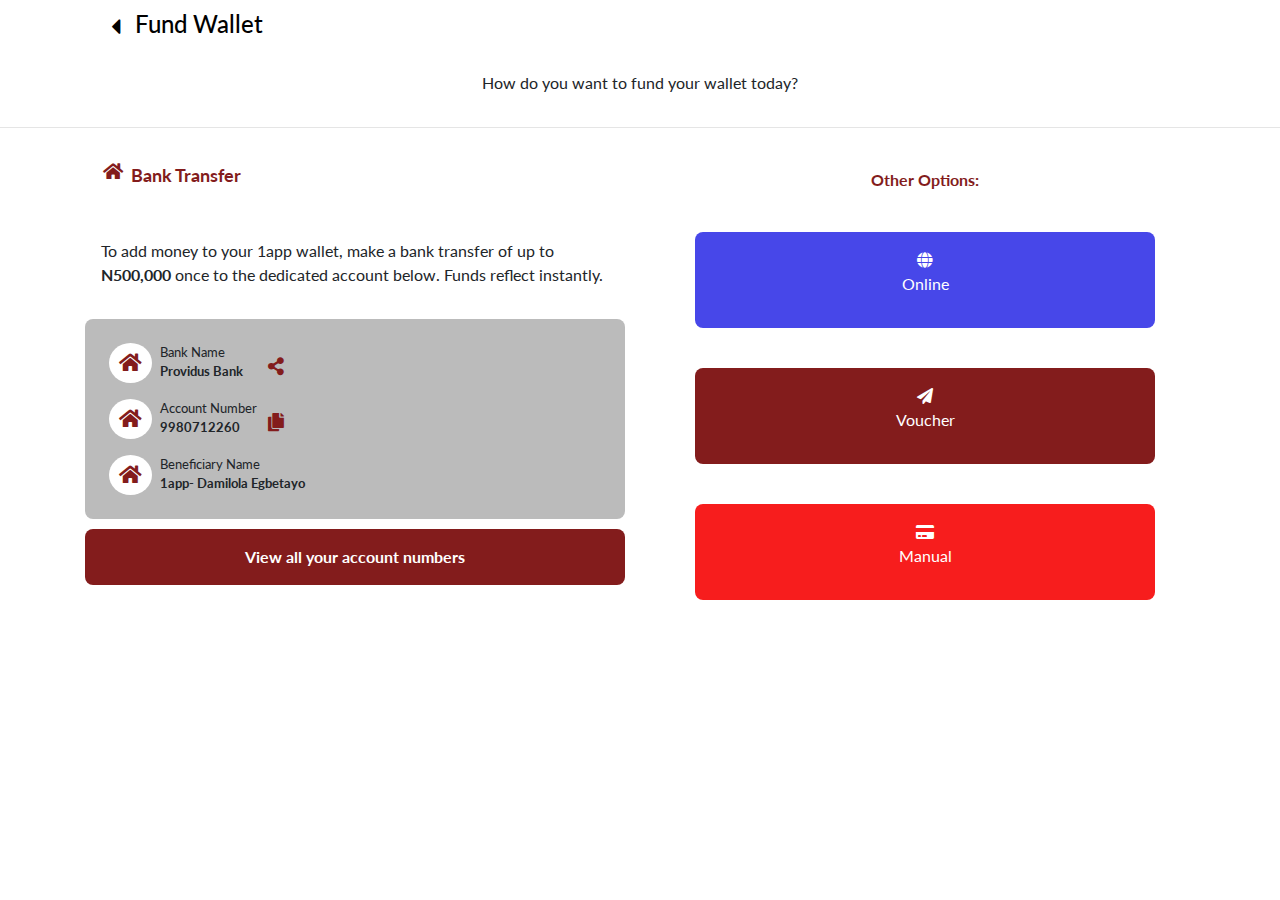
<file: fundwallet.html>
<!DOCTYPE html>
<html lang="en">
<head>
    <meta charset="UTF-8">
    <meta http-equiv="X-UA-Compatible" content="IE=edge">
    <meta name="viewport" content="width=device-width, initial-scale=1.0">
    <link rel="stylesheet" href="//fonts.googleapis.com/css?family=Lato:300,400,600,700&amp;lang=en" />
    <link rel="stylesheet" type="text/css" href="styles.css"/>
    <link rel="stylesheet" href="https://cdnjs.cloudflare.com/ajax/libs/font-awesome/5.15.4/css/all.min.css">
    <link rel="stylesheet" href="https://maxcdn.bootstrapcdn.com/bootstrap/4.5.2/css/bootstrap.min.css">
    <!-- jQuery library -->
    <script src="https://ajax.googleapis.com/ajax/libs/jquery/3.5.1/jquery.min.js"></script>

<!-- Popper JS -->
<script src="https://cdnjs.cloudflare.com/ajax/libs/popper.js/1.16.0/umd/popper.min.js"></script>

<!-- Latest compiled JavaScript -->
<script src="https://maxcdn.bootstrapcdn.com/bootstrap/4.5.2/js/bootstrap.min.js"></script>
    <title>Document</title>
</head>
<body>
    <main class="funds_container">
        <div class="container">
            <div class="row">
                <div class="col-md-12">
        <span class="funds-header text-center">
            <div class="myFunds"><a href="index.html"><i id="caret" class="fas fa-caret-left"></i></a></div>
            <div class="fundH2"><h4>Fund Wallet</h4></div>
        </span><br>
        <div class="funds_para">
        <p>How do you want to fund your wallet today?</p>
        </div> 
        </div>
     </div>
   </div>
      <hr>
        <div class="container">
        <div class="row">
            <div class="col-md-6 text-center">
          <div class="funds-mid-container text-center">
            <div class="first_div text-center">
            <i class="fas fa-home text-center"></i>&nbsp;&nbsp;
            <p> Bank Transfer</p>
            </div>
            <div class="second_container">
                <p>To add money to your 1app wallet, make
                   a bank transfer of up to <b>N500,000</b> once to the dedicated account below.
                   Funds reflect instantly.
                </p>
            </div>
            <div class="middle-content-container">
                <div class="allContainer">
                <div class="bank-name">
                    <div class="icon_con">
                    <i id="middle_icons" class="fas fa-home"></i>&nbsp;&nbsp;
                    </div>
                    <div class="bank-details">
                        <div class="align">
                        <small>Bank Name</small>
                        <small><b>Providus Bank</b></small>
                        </div>
                        <div class="share">
                            <i class="fas fa-share-alt"></i>
                        </div>
                    </div>
                </div>
            </div>
            <div class="allContainer">
                <div class="bank-name">
                    <div class="icon_con">
                    <i id="middle_icons" class="fas fa-home"></i>&nbsp;&nbsp;
                    </div>
                    <div class="bank-details">
                        <div class="align">
                        <small>Account Number</small>
                        <small><b>9980712260</b></small>
                        </div>
                        <div class="share2">
                            <i class="fas fa-copy"></i>
                        </div>
                    </div>
                </div>
            </div>
            <div class="allContainer">
                <div class="bank-name">
                    <div class="icon_con">
                    <i id="middle_icons" class="fas fa-home"></i>&nbsp;&nbsp;
                    </div>
                    <div class="bank-details">
                        <div class="align">
                        <small>Beneficiary Name</small>
                        <small><b>1app- Damilola Egbetayo</b></small>
                        </div>
                    </div>
                </div>
            </div>
        </div>
        <div class="funds_btn">View all your account numbers</div>
    </div>
    </div>
    <div class="col-md-6"><br>
        <div class="options">
        <p style="color: rgb(131, 28, 28);"><b>Other Options:</b></p>
            <div class="online">
                <i class="fas fa-globe"></i><br>
                <p>Online</p>
            </div>
            <div class="voucher">
                <i class="fas fa-paper-plane"></i><br>
                <p>Voucher</p>
            </div>
            <div class="manual">
                <i class="fas fa-credit-card"></i><br>
                <p>Manual</p>
            </div>
        </div>
    </div>
    </div>
    </div>
    </main>
</body>
</html>
</file>
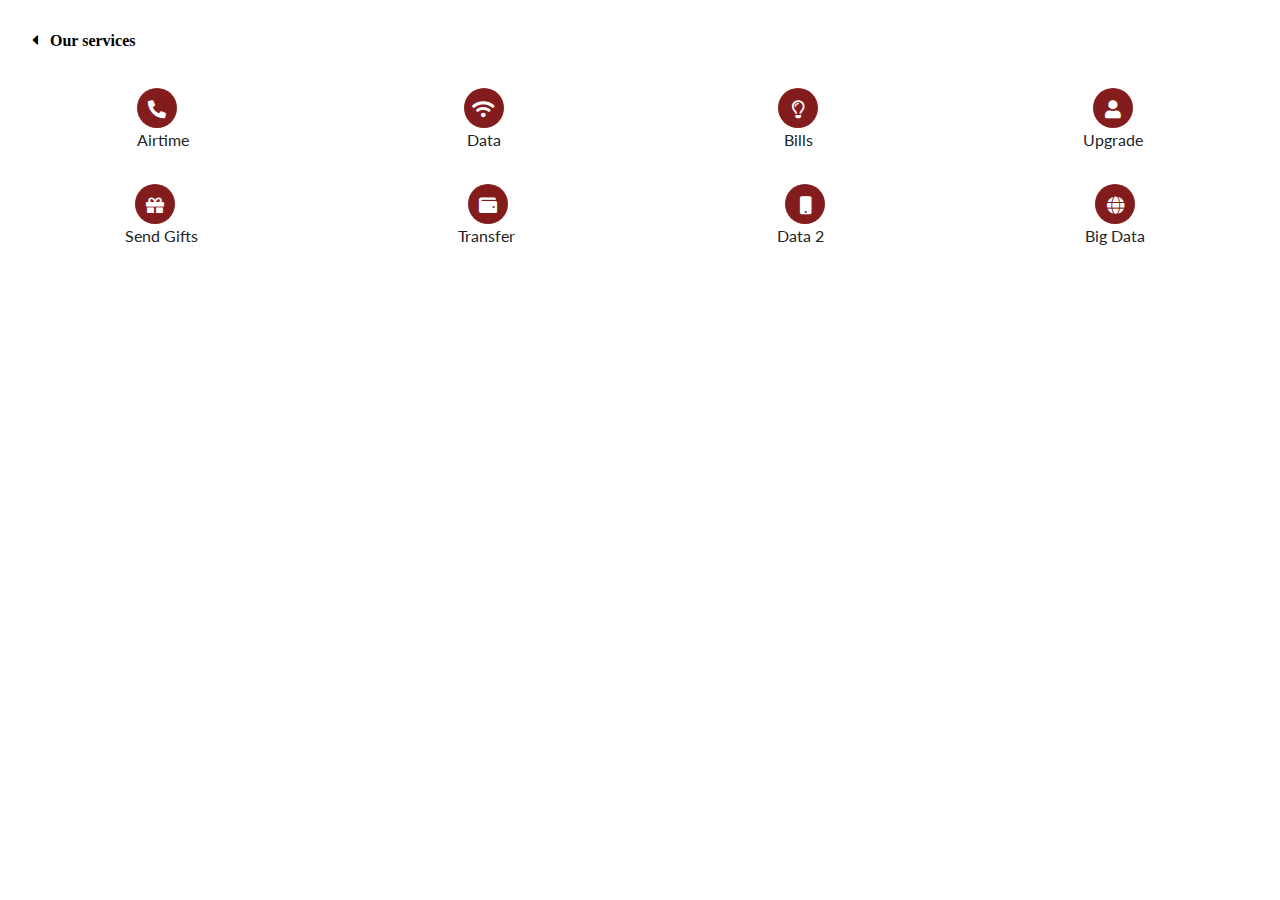
<file: services.html>
<!DOCTYPE html>
<html lang="en">
<head>
    <meta charset="UTF-8">
    <meta http-equiv="X-UA-Compatible" content="IE=edge">
    <meta name="viewport" content="width=device-width, initial-scale=1.0">
    <link rel="stylesheet" type="text/css" href="styles.css">
    <link rel="stylesheet" href="//fonts.googleapis.com/css?family=Lato:300,400,600,700&amp;lang=en" />
    <link rel="stylesheet" href="https://cdnjs.cloudflare.com/ajax/libs/font-awesome/5.15.4/css/all.min.css">
    <link rel="stylesheet" href="https://maxcdn.bootstrapcdn.com/bootstrap/4.5.2/css/bootstrap.min.css">
    <!-- jQuery library -->
    <script src="https://ajax.googleapis.com/ajax/libs/jquery/3.5.1/jquery.min.js"></script>

<!-- Popper JS -->
<script src="https://cdnjs.cloudflare.com/ajax/libs/popper.js/1.16.0/umd/popper.min.js"></script>

<!-- Latest compiled JavaScript -->
<script src="https://maxcdn.bootstrapcdn.com/bootstrap/4.5.2/js/bootstrap.min.js"></script>
    <title>Services</title>
</head>
<body>
    <main class="my_service_headers">
        <a href="index.html"><i class="fas fa-caret-left">&nbsp;&nbsp;&nbsp;Our services</i></a>
</main>
    <div class="service-container">
    <div class="service-items">
        <div class="serve"><i id="items" class="fas fa-phone-alt"></i>Airtime</div>
        <div class="serve"><i id="items" class="fas fa-wifi"></i>Data</div>
        <div class="serve"><i id="items" class="far fa-lightbulb"></i>Bills</div>
        <div class="serve"><i id="items" class="fas fa-user"></i><p class="upgrade">Upgrade</p></div>
    </div>
    <div class="service-items">
        <div class="serve"><i id="items" class="fas fa-gift"></i><p class="upgrade">Send Gifts</p></div>
            <div class="serve"><i id="items" class="fas fa-wallet"></i><p class="upgrade">Transfer</p></div>
            <div class="serve"><i id="items" class="fas fa-mobile"></i><p class="upgrade">Data 2</p></div>
            <div class="serve"><i id="items" class="fas fa-globe"></i><p class="upgrade">Big Data</p></div> 
    </div>
    </div>
</body>
</html>
</file>
<file: styles.css>
*{
    padding: 0;
    margin: 0;
    scroll-behavior: smooth;
    font-family: 'Lato';
}
/* Sidebar Menu */
#check{
    display: none;
}
label #btn, label #cancel{
    position: fixed;
    top: 0;
    cursor: pointer;
    color: #fff;
    border-radius: 3px;
}
label #btn{
    font-size: 25px;
    top: 20px;
    color: #fff;
}
#cancel{
    z-index: 1111;
    left: -150px;
    top: 20px;
    font-size: 25px;
    padding: 4px 9px;
    background: rgb(141, 42, 42);
    transition: all .7s ease-in-out;
}
#cog{
    animation: spin infinite 2s linear;
}
@keyframes spin{
    to{
        transform: rotate(360deg);
    }
}
#cancel:hover{
    background-color: rgb(255, 255, 255);
    color: black;

}
.sidebar{
    position: fixed;
    width: 300px;
    color: black;
    left: -1000px;
    top: 0;
    height: 100%;
    line-height: 30px;
    z-index: 1;
    opacity: 0.95;
    display: flex;
    flex-direction: column;
    font-weight:600;
    background: rgb(243, 220, 220);
    padding: 1em;
    background-position: center;
    transition: all 1s ease-in;
}
.but{
    margin-left: 30px;
    margin-top: 10px;
    text-align: center;
    border-radius: 5px;
    background: rgb(219, 181, 181);
    width: 70%;
}
.but:hover{
    color: white;
}
header{
    position: relative;
    right:0px;
    bottom: 8px;
    color: rgb(88, 4, 46);
    text-align: center;
    line-height: 5px;
    padding: 1rem;
    border-bottom: solid 1px rgb(131, 28, 28);
}
.sidebar a:hover{
    transform: translateX(5px);
    transition: all ease-in-out .5s;
    background: rgb(131, 28, 28);
    text-decoration: none;
    color: #fff;
}
.sidebar a{
    padding: 6px 8px 6px 16px;
    text-decoration: none;
    font-size: 18px;
    color: rgb(131, 28, 28);
    border-radius: 5px;
    display: block;
}
#check:checked ~ .sidebar{
    left: 0;
    
}
#check:checked ~ label #btn{
    left: 100px;
    opacity: 0;
    transition: all 1s ease-in-out;
}
#check:checked ~ label #cancel{
    left: 260px;
    top: 20px;
    transition: all 1s ease-in;   
}
/* Loginpage design  */
.landing-img{
    width:150px;
    height:150px;
}
.p1{
    font-size: 14px;
}
span{
    color: red;
    font-weight: bold;
    font-family: lato;
}
#finger{
    padding: 0.5em;
    border-radius: 50%;
    font-size: 25px;
    color: white;
    background: rgb(131, 28, 28);
}
input{
    padding: 0.5em;
    width: 50%;
    border: rgb(131, 28, 28) solid 1px;
    border-radius: 5px;
    outline: none;
    text-align: left;
}
a button{
    padding: 0.5em 55px;
    width: 50%;
    color: #fff;
    background: rgb(131, 28, 28);
    outline: none;
    border: none;
    border-radius: 5px;
}
a button:hover{
    outline: none;
    background: rgb(219, 181, 181);
    color: black;
}
#eyes{
    margin-left: -35px;
    color: grey;
    font-size: 18px;
}
#eyes:hover{
    cursor: pointer;
}
#togglePassword:hover{
    cursor: pointer;
    color: grey;
}
/* Main Navigation design */

.navigation{
    background: rgb(131, 28, 28);
    color: white;
    padding: 1em;
    display: flex;
    justify-content: space-between;
    position: fixed;
    z-index: 100;
    top: 0;
    left:0;
    right: 0;
    
}
#top-nav{
    font-size: 25px;
    float: right;
}
#banner{
    padding-top: 60px;
    padding-right: 15px;
    padding-left: 15px;
    font-size: 20px;
    background: rgb(131, 28, 28);
    color: white;
}
.filter{
    display: flex;
    text-align: left;
    justify-content: space-between;
}
.top-left-con{
    line-height: 30px;
}
.top-right-con{
    margin-bottom: 5px;
    text-align:right;
}
.buttons{
    display: flex;
    align-items: center;
    text-align: center;
    padding-bottom: 1em;
    justify-content: space-between;
}
.btns{
    color: black;
    background: #fff;
    padding: 0.5em;
    width: 38%;
    border: none;
    border-radius: 5px;
}
.btns:hover{
    color: black;
    background: rgb(235, 156, 156);
    cursor: pointer;
    text-decoration: none;
}
.myImg1{
    border-radius: 5px;
    width: 80%;
    margin: 40px;
    height: 200px;
}
.myImg2{
    border-radius: 5px;
    width: 80%;
    margin: 30px;
    height: 200px;
}
.top-service{
    display: flex;
    justify-content: space-between;
    padding: 1em;

}
#caret{
    font-size: 25px;
    color: black;
    padding: 0.35em;
    width: 40px;
    height: 40px;
    text-align: center;
    border-radius: 50%;
}
#caret:hover{
    color: white;
    transition: all ease-in-out 1s;
    cursor: pointer;
    background: rgb(131, 28, 28);

}
.service-items{
    display: flex;
    justify-content: space-around;
}
.serve{
    display: flex;
    flex-direction: column;
    text-align: center;
    padding: 0.5em;
}
#togglerdiv{
    display: none;
    justify-content: space-around;
}
#toggled_div{
    position: fixed;
    bottom: 0;
    background: white;
    width: 100vw;
    height:38vh;
    padding: 0.5em;
    display: none;
    flex-direction: column;
    justify-content: space-around;
}
.toggled{
    display: flex;
    flex-direction: row;
    justify-content: space-around;
    padding: 1em;
    margin-bottom: 10px;
    background: #ddd;
}
#items_below{
    background: white;
    color: rgb(131, 28, 28);
    padding: 0.5em;
    border-radius: 50%;

}
#items{
    border-radius: 100%;
    height: 40px;
    width: 40px;
    padding-top: 12px;
    font-size: 18px;
    background: rgb(131, 28, 28);
    color: white;
}
#items:hover{
    cursor: pointer;
    transform: translateY(-8px);
    transition: ease-in-out 1s;
}
.serve2{
    padding: 0.6em;
    text-align: center;
    background: rgb(131, 28, 28);
    color: #fff;
    border-radius: 5px;
    margin-left: 60px;
    margin-right: 60px;
    justify-content: center;
    align-items:center;
    margin-top: 10px;
    margin-bottom: 30px;
}
.serve2:hover{
    cursor: pointer;
    transition: ease-in-out 1s;
    background: rgb(214, 214, 214);
    color: rgb(131, 28, 28);
}
.services{
    border-top: rgb(219, 181, 181) 1px solid;
    border-bottom: rgb(219, 181, 181) 1px solid;
}
.image_btw{
    margin-top: 10px;
    background: rgb(235, 235, 235);
    margin-bottom: 20px;
    border-radius: 5px;
    border: none;
    display: flex;
    padding: 1em;
    flex-direction: row;
}
.my_image{
    width: 60px;
    height: 60px;
    border-radius: 50%;
    margin-right: 20px;
}
.text{
    padding-top: 10px;
}
.bottom-contents{
    margin-bottom: 70px;
}
.bottom{
    display: flex;
    flex-direction: row;
    margin-bottom: 30px;
}
small{
    font-size: 14px;
}
.text{
    margin: 5px;
    line-height: 10px;
    width: 100%;
}
.bottom-divs{
    background: rgb(240, 240, 240);
    padding-left: 0.5em;
    padding-right:0.5em;
    padding-bottom:0.5em;
    padding-top: 10px;
    line-height:10px;
    margin-left: 5px;
    text-align: center;
}
.bottom-divs:hover{
    transform: translateY(-8px);
    transition: 1s ease-in-out;
    cursor:pointer;
}
.upgrade{
    margin-left: -10px;
}
#bottom_div-icons{
    color: rgb(131, 28, 28);
    font-size: 14px;
}
.bottom-text{
    color: rgb(131, 28, 28);
    font-size:14px;
}
.contact{
    background: rgb(131, 28, 28);
    color: white;
    float: right;
    padding: 0.7em;
    border: none;
    border-radius: 50%;
    position: fixed;
    bottom: 100px;
    right: 10px;
}
#headset{
    font-size: 28px;
}
.contact:hover{
    transition: ease-in-out 1s;
    cursor: pointer;
    transform: translateY(-5px);
}
.bottom-layer{
    border-top: solid 1px rgb(240, 239, 239);
    box-shadow: 2.5px 2.5px 2.5 2.5px rgb(201, 179, 179);
    position: fixed;
    background: #fff;
    bottom: 0;
    color: rgb(121, 121, 121);
    margin-top: 40px;
    left:0;
    padding: 0.4em;
    right: 0;
    display: flex;
    justify-content: space-between;
}
.btm-icons{
    margin-left: 2px;
    text-align: center;
    font-size: 20px;
}
.layer-icons:hover{
    color:rgb(131, 28, 28);
    cursor: pointer;
    transform: translateY(-5px);
    transition: ease-in-out 1s ;
}

/* Service Header */
.my_service_headers{
    display: flex;
    flex-direction: row;
    padding: 1em;
    justify-content: flex-start;
    color: black;
}
.my_service_headers a i{
    color: black;
    padding: 1em;
}
.my_service_headers a i:hover{
    background: rgb(131, 28, 28);
    color: white;
    border-radius: 6px;
    transition: 1s ease-in-out;
    text-decoration: none;
}
/* Funds Stylings */
.funds-header{
    color: black;
    display: flex;
    flex-direction: row;
    margin-top: 10px;
    font-family: Lato;
}
.myFunds{
    margin-left: 10px;
    margin-top:-5px;
    font-size: 20px;
}
.funds_container{
    text-align: center;
    justify-content: center;
}
hr{
    outline: none;
    text-decoration: none;
    border: solid 1px rgb(255, 252, 252);
}
.first_div{
    text-align: center;
    padding: 1em;
    display: flex;
    flex-direction: row;
    font-size: 18px;
    color: rgb(131, 28, 28);
    font-weight: bold;
}
.second_container{
    padding: 1em;
    text-align: left;
}
.middle-content-container{
    display: flex;
    flex-direction: column;
    background: #bbb;
    padding: 1em;
    border-radius: 8px;
    text-align: left;
}
#middle_icons{
    background: white;
    color: rgb(131, 28, 28);
    padding: 0.5em;
    font-size: 20px;
    border-radius: 50%;
}
.bank-details{
    display: flex;
    flex-direction: row;
    justify-content: space-around;
    justify-self: end;
}
.bank-name{
    display: flex;
    flex-direction: row;
}
.align{
    display: flex;
    flex-direction: column;
}
.share{
    position: relative;
    left: 25%;
    top: 10px;
    font-size: 18px;
    color: rgb(131, 28, 28);
}
.share2{
    position: relative;
    left: 10%;
    top: 10px;
    font-size: 18px;
    color: rgb(131, 28, 28);
}

.share:hover{
    cursor: pointer;
    color: white;
    transition: 1s ease-in-out;
}
.share2:hover{
    cursor: pointer;
    color: white;
    transition: 1s ease-in-out;
}
.allContainer{
    display: flex;
    padding: 0.5em;
}
.funds_btn{
    padding: 1em;
    color: white;
    background: rgb(131, 28, 28);
    border-radius: 8px;
    width: 100%;
    text-align: center;
    font-weight: bold;
    margin-top: 10px;

}
.funds_btn:hover{
    cursor: pointer;
    background: rgb(219, 181, 181);
    color: black;
    transition: 1s ease-in-out ;
}
.fundwallet{
    text-decoration: none;
    display: flex;
    width: 200px;
}
.online, .voucher, .manual, .USSD{
    margin: 40px;
    border-radius: 8px;
    padding: 1em;
    color: white;
}
.online{
    background: rgb(71, 71, 233);
}
.voucher{
    background: rgb(131, 28, 28);
}
.manual{
    background: rgb(247, 29, 29);
}
.USSD{
    background: rgb(30, 180, 30);
}
.online:hover{
    background: rgb(145, 145, 206);
    cursor: pointer;
    transform: translateY(-5px);
    transition: 1s ease-in-out;
}
.voucher:hover{
    background: rgb(194, 65, 65);
    cursor: pointer;
    transform: translateY(-5px);
    transition: 1s ease-in-out;
}
.manual:hover{
    background: rgb(235, 156, 156);
    cursor: pointer;
    transform: translateY(-5px);
    transition: 1s ease-in-out;
}
.USSD:hover{
    background: rgb(120, 196, 120);
    cursor: pointer;
    transform: translateY(-5px);
    transition: 1s ease-in-out;
}
</file>
